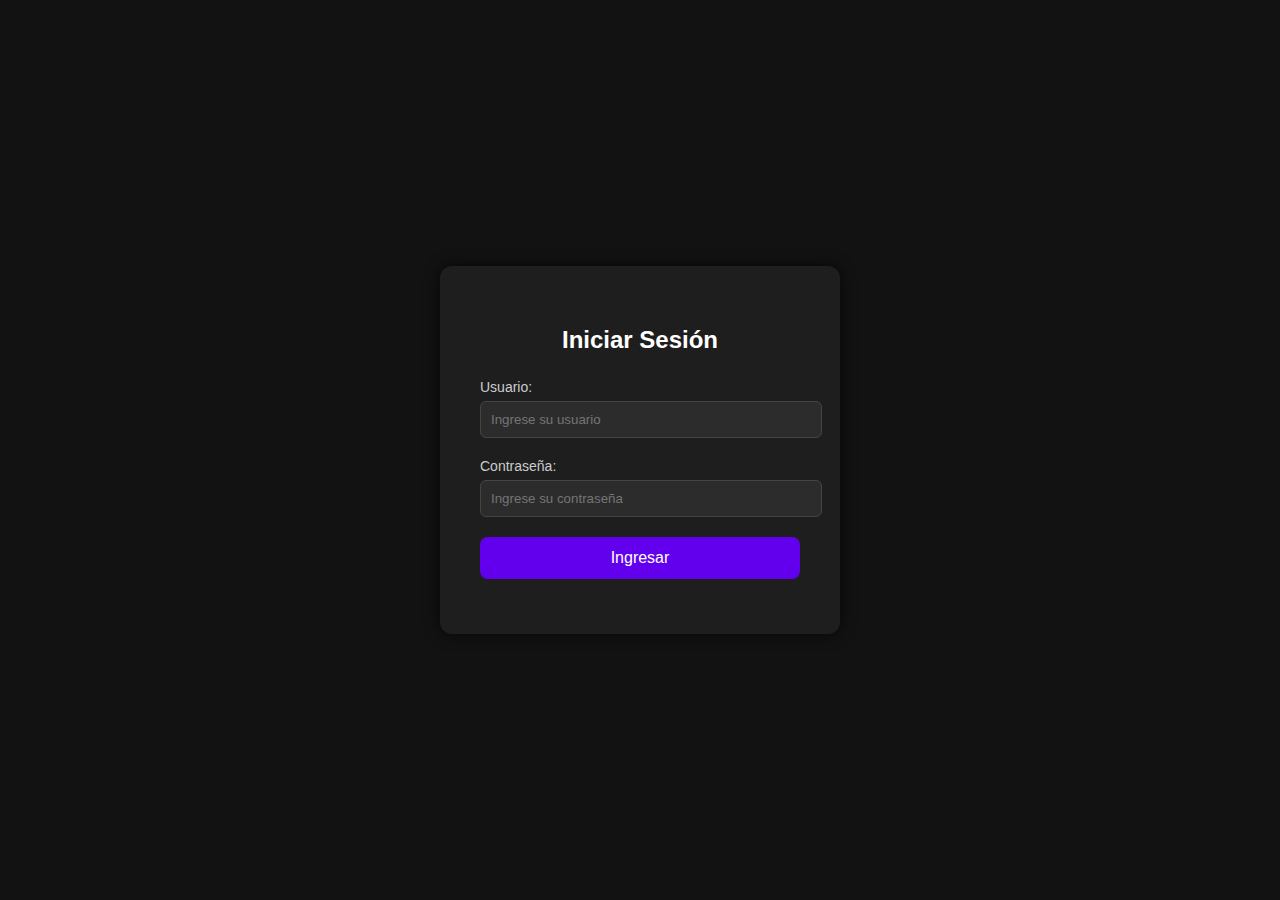
<file: index.html>
<!DOCTYPE html>
<html lang="es">
<head>
  <meta charset="UTF-8">
  <title>Página de Ingreso</title>
  <link rel="shortcut icon" type="image/x-icon" href="pregunta.ico"/>
  <link rel="stylesheet" type="text/css" href="estilopi.css">
  <script src="validaccion.js"></script>
</head>
<body>

  <div class="login-container">
    <h2>Iniciar Sesión</h2>
    <form id="loginForm">
      <div class="input-group">
        <label for="username">Usuario:</label>
        <input type="text" id="username" placeholder="Ingrese su usuario">
      </div>
      <div class="input-group">
        <label for="password">Contraseña:</label>
        <input type="password" id="password" placeholder="Ingrese su contraseña">
      </div>
      <button type="button" class="login-btn" onclick="validarIngreso()">Ingresar</button>
      <div class="message" id="mensaje"></div>
    </form>
  </div>

</body>
</html>
</file>
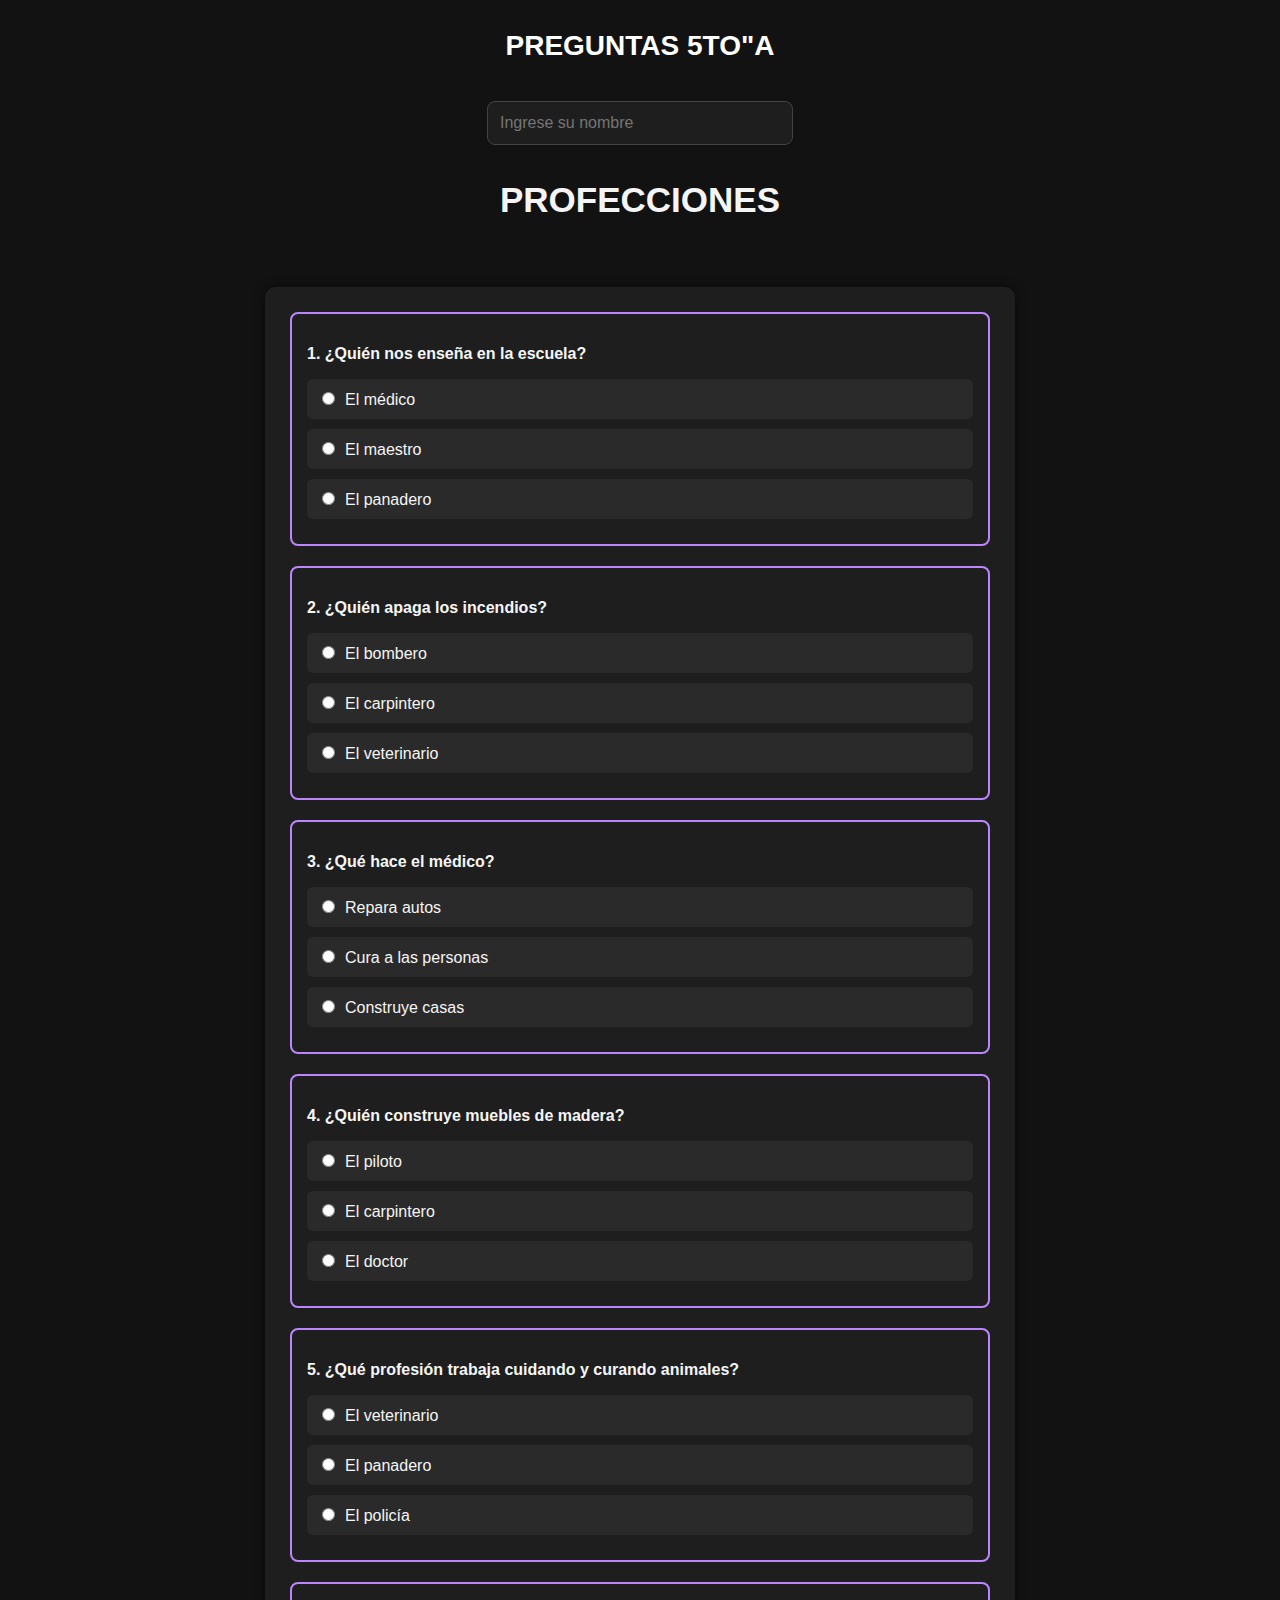
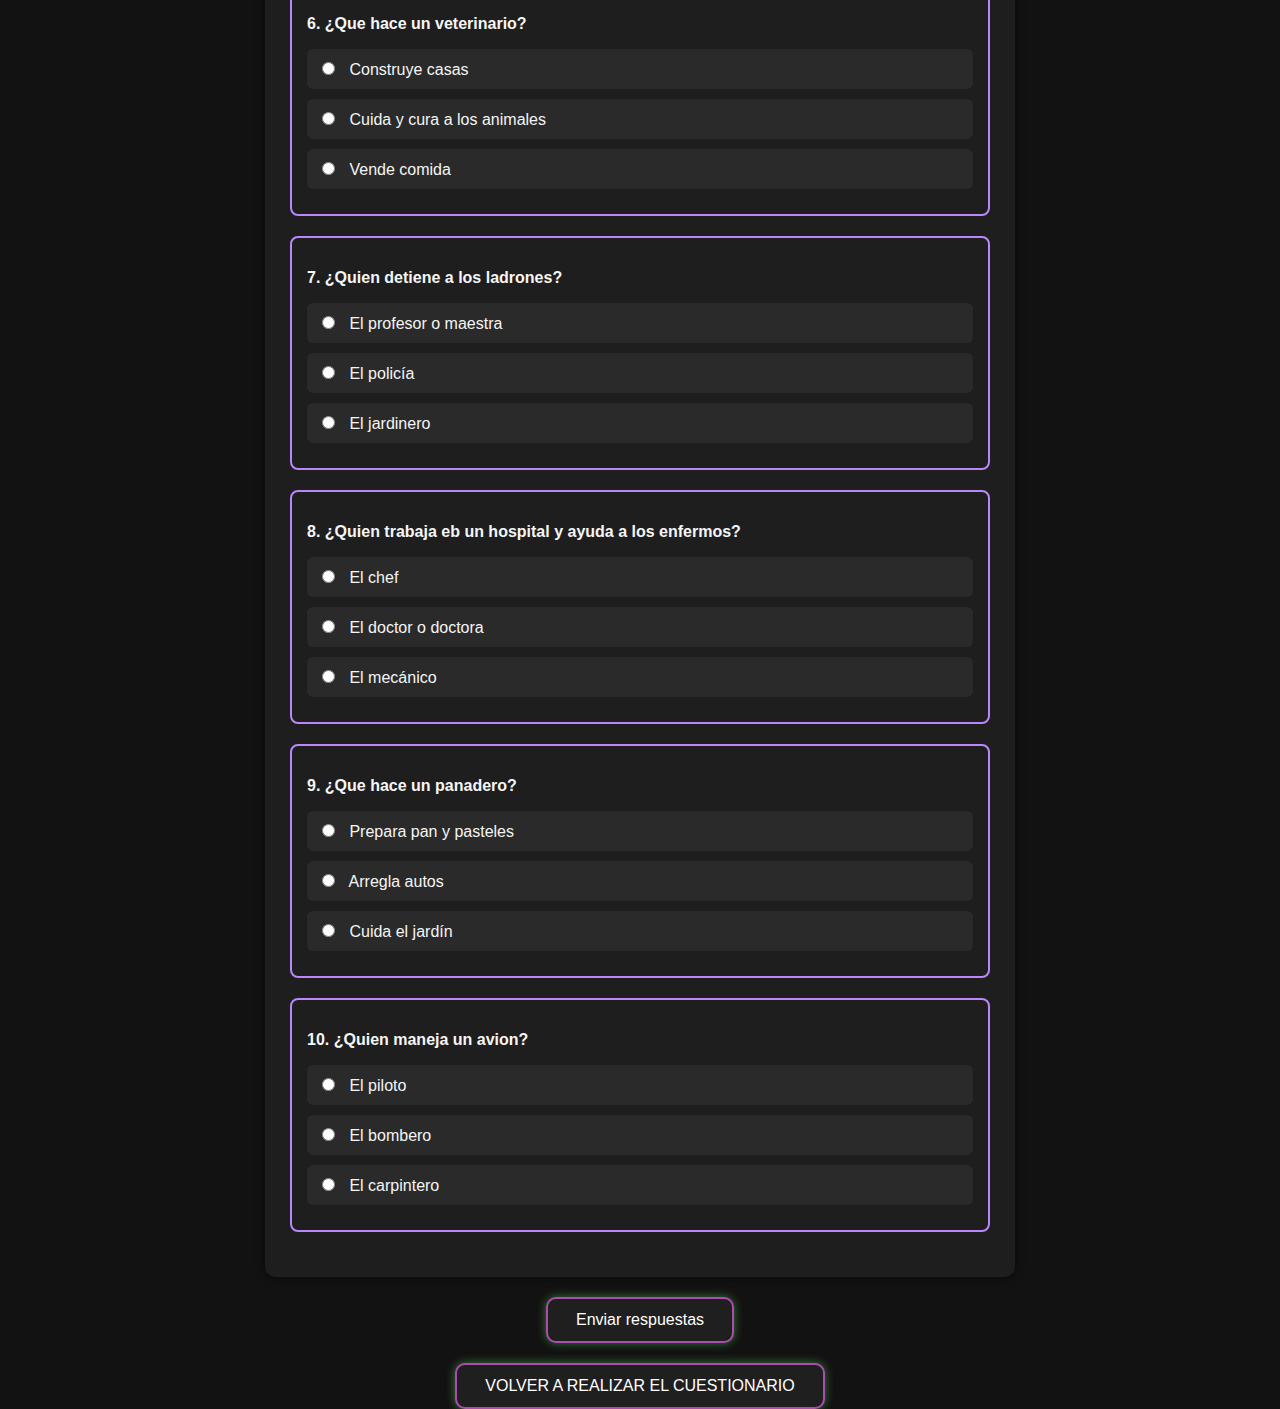
<file: preguntasquintodos.html>
<!DOCTYPE html>
<html lang="es">
<head>
  <meta charset="UTF-8">
  <title>Simulador de Preguntas 5to</title>
  <link rel="shortcut icon" type="image/x-icon" href="pregunta.ico"/>
  <link rel="stylesheet" type="text/css" href="estilaso.css">
  <script src="funciom.js"></script>
</head>
<body>

  <div class="pri">
    <h1>PREGUNTAS 5TO"A</h1>
  </div>
  <div class="login-container">
    <input type="text" id="nombre" placeholder="Ingrese su nombre" required>
  </div>
  <div class="tom">
    <p><strong>PROFECCIONES</strong></p>
  </div>

  <form id="quizForm">
    <div class="question-container">
        <p><strong>1. ¿Quién nos enseña en la escuela?</strong></p>
        <div class="options">
          <label><input type="radio" name="p1" value="a">El médico</label>
          <label><input type="radio" name="p1" value="b">El maestro</label>
          <label><input type="radio" name="p1" value="c">El panadero</label>
        </div>
      </div>
      
      <div class="question-container">
        <p><strong>2. ¿Quién apaga los incendios?</strong></p>
        <div class="options">
          <label><input type="radio" name="p2" value="a">El bombero</label>
          <label><input type="radio" name="p2" value="b">El carpintero</label>
          <label><input type="radio" name="p2" value="c">El veterinario</label>
        </div>
      </div>
      
      <div class="question-container">
        <p><strong>3. ¿Qué hace el médico?</strong></p>
        <div class="options">
          <label><input type="radio" name="p3" value="a">Repara autos</label>
          <label><input type="radio" name="p3" value="b">Cura a las personas</label>
          <label><input type="radio" name="p3" value="c">Construye casas</label>
        </div>
      </div>
      
      <div class="question-container">
        <p><strong>4. ¿Quién construye muebles de madera?</strong></p>
        <div class="options">
          <label><input type="radio" name="p4" value="a">El piloto</label>
          <label><input type="radio" name="p4" value="b">El carpintero</label>
          <label><input type="radio" name="p4" value="c">El doctor</label>
        </div>
      </div>
      
      <div class="question-container">
        <p><strong>5. ¿Qué profesión trabaja cuidando y curando animales?</strong></p>
        <div class="options">
          <label><input type="radio" name="p5" value="a">El veterinario</label>
          <label><input type="radio" name="p5" value="b">El panadero</label>
          <label><input type="radio" name="p5" value="c">El policía</label>
        </div>
      </div>
      <div class="question-container">
        <p><strong>6. ¿Que hace un veterinario?</strong></p>
        <div class="options">
            <label><input type="radio" name="p6" value="a"> Construye casas</label>  
            <label><input type="radio" name="p6" value="b"> Cuida y cura a los animales</label>  
            <label><input type="radio" name="p6" value="c"> Vende comida</label>  
        </div>
      </div>
      <div class="question-container">
        <p><strong>7. ¿Quien detiene a los ladrones?</strong></p>
        <div class="options">
            <label><input type="radio" name="p7" value="a"> El profesor o maestra</label>  
            <label><input type="radio" name="p7" value="b"> El policía</label>  
            <label><input type="radio" name="p7" value="c"> El jardinero</label>  
        </div>
      </div>
      <div class="question-container">
        <p><strong>8. ¿Quien trabaja eb un hospital y ayuda a los enfermos?</strong></p>
        <div class="options">
            <label><input type="radio" name="p8" value="a"> El chef</label>  
            <label><input type="radio" name="p8" value="b"> El doctor o doctora</label>  
            <label><input type="radio" name="p8" value="c"> El mecánico</label>              
        </div>
      </div>
      <div class="question-container">
        <p><strong>9. ¿Que hace un panadero?</strong></p>
        <div class="options">
            <label><input type="radio" name="p9" value="a"> Prepara pan y pasteles</label>  
            <label><input type="radio" name="p9" value="b"> Arregla autos</label>  
            <label><input type="radio" name="p9" value="c"> Cuida el jardín</label>  
        </div>
      </div>
      <div class="question-container">
        <p><strong>10. ¿Quien maneja un avion?</strong></p>
        <div class="options">
            <label><input type="radio" name="p10" value="a"> El piloto</label>  
            <label><input type="radio" name="p10" value="b"> El bombero</label>  
            <label><input type="radio" name="p10" value="c"> El carpintero</label>  
            
        </div>
      </div>
  </form>
  <div class="contenedor">
    <button type="button" onclick="calcularResultado()">Enviar respuestas</button>
    </div>
    
  <div class="contenedor">
    <button type="button" onclick="window.location.href='index.html'">VOLVER A REALIZAR EL CUESTIONARIO</button>
  </div>
  
  
</body>
</html>
</file>
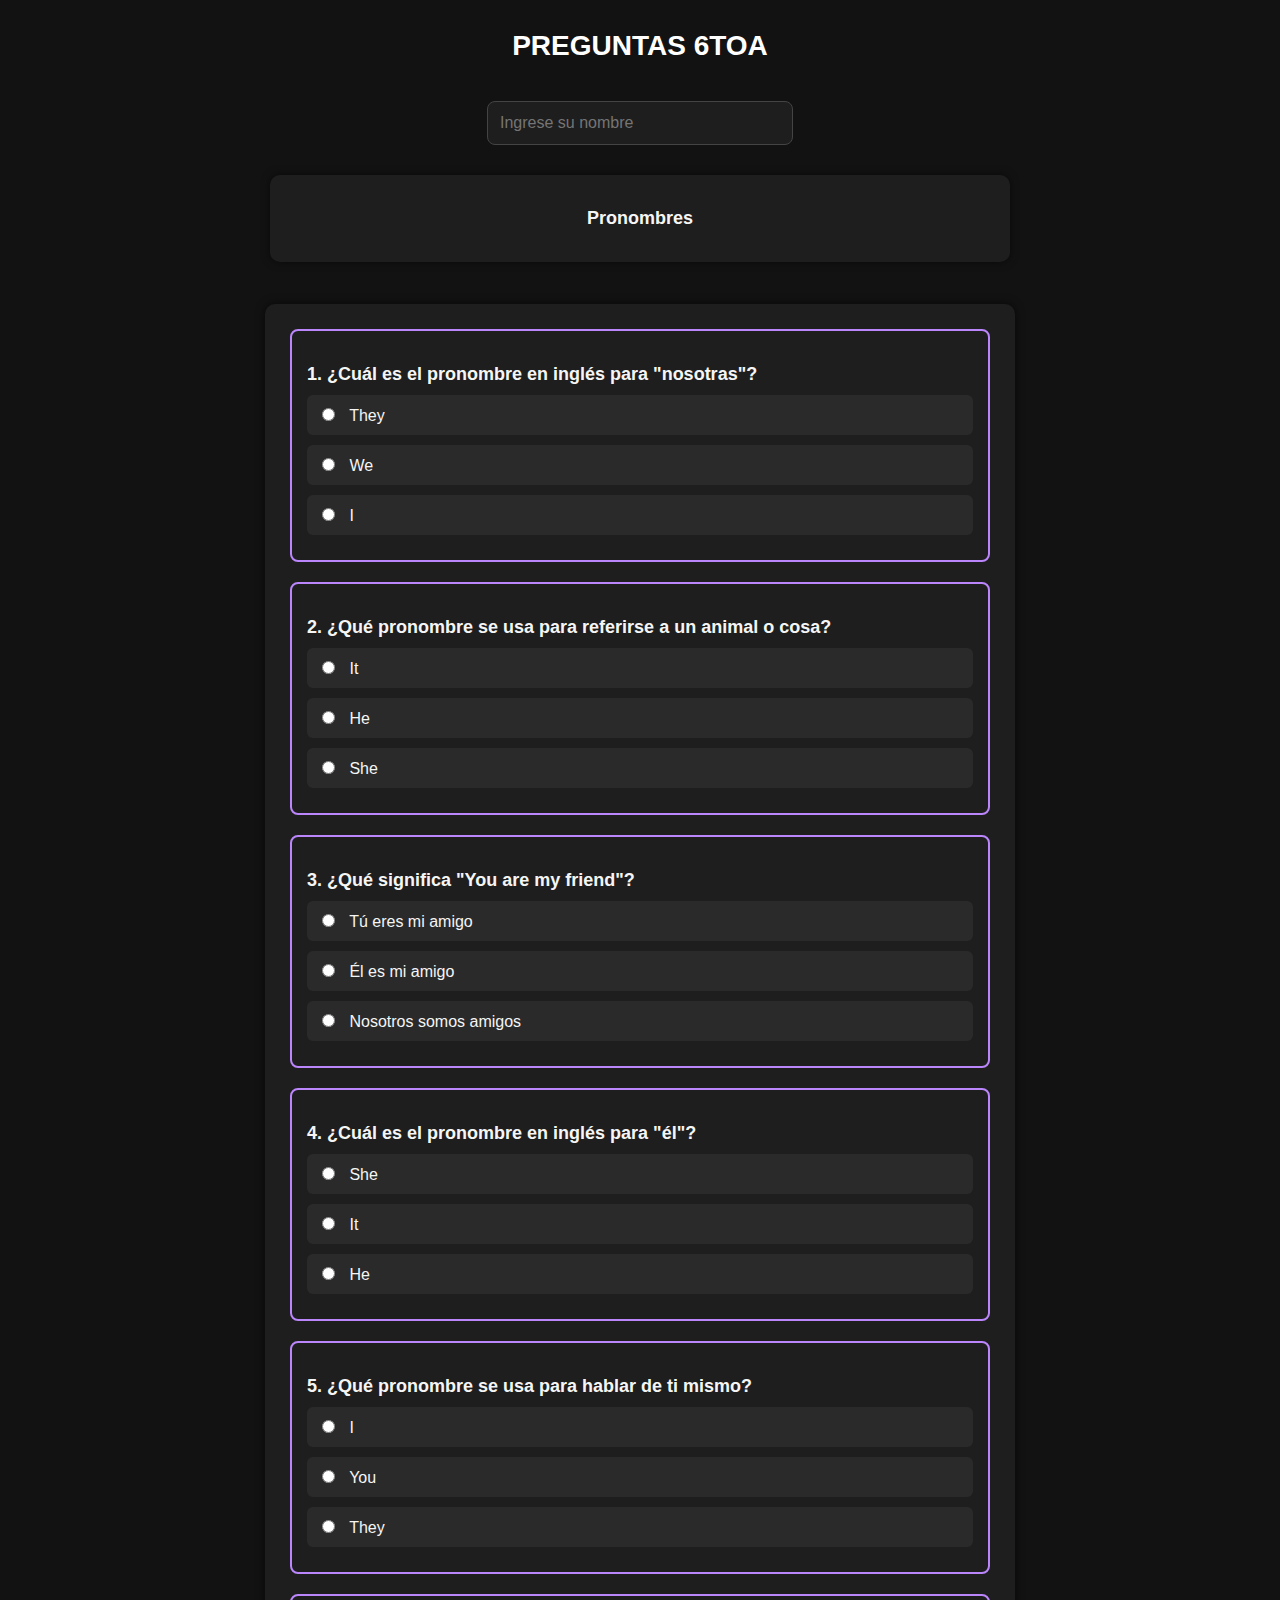
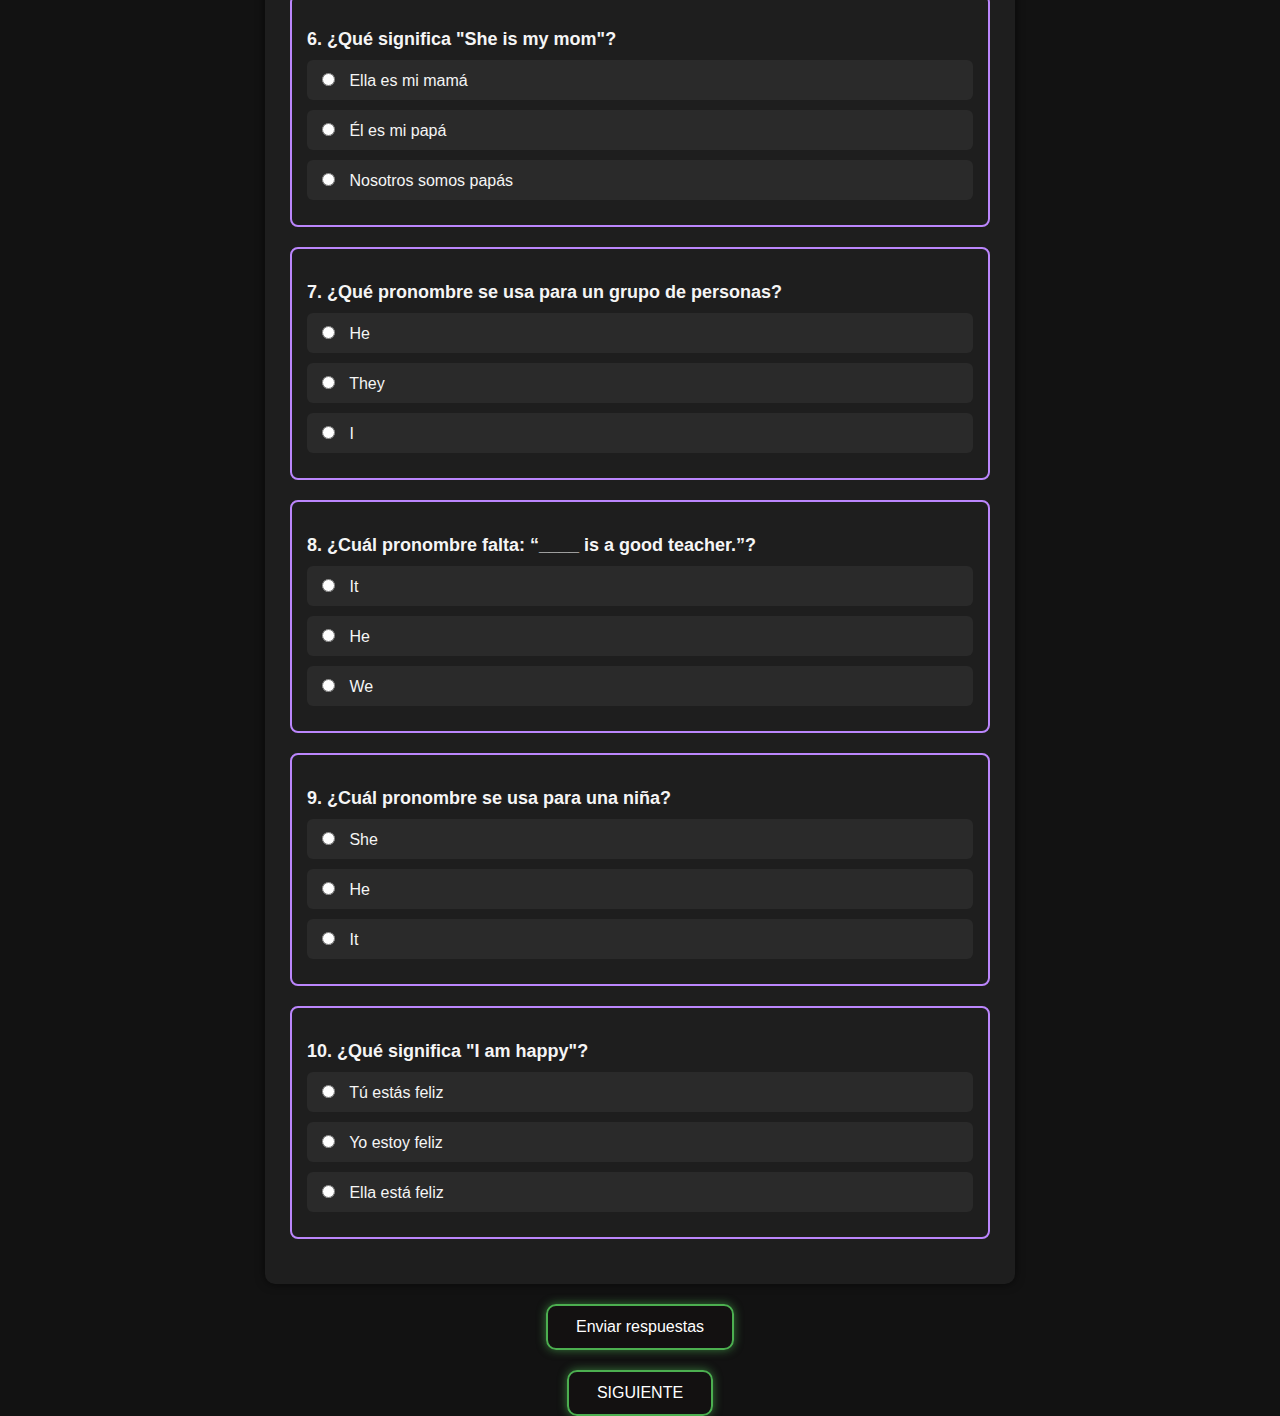
<file: preguntassexto.html>
<!DOCTYPE html>
<html lang="es">
<head>
  <meta charset="UTF-8">
  <title>Simulador de Preguntas 4to</title>
  <link rel="shortcut icon" type="image/x-icon" href="pregunta.ico"/>
  <link rel="stylesheet" type="text/css" href="estilosdos.css">
  <script src="sexto.js"></script>
</head>
<body>

  <div class="pri">
    <h1>PREGUNTAS 6TOA</h1>
  </div>

  <div class="login-container">
    <input type="text" id="nombre" placeholder="Ingrese su nombre" required>
  </div>

  <div class="tom">
    <p><strong>Pronombres</strong></p>
  </div>

  <form id="quizForm">
    <div class="question-container">
      <p><strong>1. ¿Cuál es el pronombre en inglés para "nosotras"?</strong></p>
      <div class="options">
        <label><input type="radio" name="p1" value="a"> They</label>
        <label><input type="radio" name="p1" value="b"> We</label>
        <label><input type="radio" name="p1" value="c"> I</label>
      </div>
    </div>
    
    <div class="question-container">
      <p><strong>2. ¿Qué pronombre se usa para referirse a un animal o cosa?</strong></p>
      <div class="options">
        <label><input type="radio" name="p2" value="a"> It</label>
        <label><input type="radio" name="p2" value="b"> He</label>
        <label><input type="radio" name="p2" value="c"> She</label>
      </div>
    </div>
    
    <div class="question-container">
      <p><strong>3. ¿Qué significa "You are my friend"?</strong></p>
      <div class="options">
        <label><input type="radio" name="p3" value="a"> Tú eres mi amigo</label>
        <label><input type="radio" name="p3" value="b"> Él es mi amigo</label>
        <label><input type="radio" name="p3" value="c"> Nosotros somos amigos</label>
      </div>
    </div>
    
    <div class="question-container">
      <p><strong>4. ¿Cuál es el pronombre en inglés para "él"?</strong></p>
      <div class="options">
        <label><input type="radio" name="p4" value="a"> She</label>
        <label><input type="radio" name="p4" value="b"> It</label>
        <label><input type="radio" name="p4" value="c"> He</label>
      </div>
    </div>
    
    <div class="question-container">
      <p><strong>5. ¿Qué pronombre se usa para hablar de ti mismo?</strong></p>
      <div class="options">
        <label><input type="radio" name="p5" value="a"> I</label>
        <label><input type="radio" name="p5" value="b"> You</label>
        <label><input type="radio" name="p5" value="c"> They</label>
      </div>
    </div>
    
    <div class="question-container">
      <p><strong>6. ¿Qué significa "She is my mom"?</strong></p>
      <div class="options">
        <label><input type="radio" name="p6" value="a"> Ella es mi mamá</label>
        <label><input type="radio" name="p6" value="b"> Él es mi papá</label>
        <label><input type="radio" name="p6" value="c"> Nosotros somos papás</label>
      </div>
    </div>
    
    <div class="question-container">
      <p><strong>7. ¿Qué pronombre se usa para un grupo de personas?</strong></p>
      <div class="options">
        <label><input type="radio" name="p7" value="a"> He</label>
        <label><input type="radio" name="p7" value="b"> They</label>
        <label><input type="radio" name="p7" value="c"> I</label>
      </div>
    </div>
    
    <div class="question-container">
      <p><strong>8. ¿Cuál pronombre falta: “____ is a good teacher.”?</strong></p>
      <div class="options">
        <label><input type="radio" name="p8" value="a"> It</label>
        <label><input type="radio" name="p8" value="b"> He</label>
        <label><input type="radio" name="p8" value="c"> We</label>
      </div>
    </div>
    
    <div class="question-container">
      <p><strong>9. ¿Cuál pronombre se usa para una niña?</strong></p>
      <div class="options">
        <label><input type="radio" name="p9" value="a"> She</label>
        <label><input type="radio" name="p9" value="b"> He</label>
        <label><input type="radio" name="p9" value="c"> It</label>
      </div>
    </div>
    
    <div class="question-container">
      <p><strong>10. ¿Qué significa "I am happy"?</strong></p>
      <div class="options">
        <label><input type="radio" name="p10" value="a"> Tú estás feliz</label>
        <label><input type="radio" name="p10" value="b"> Yo estoy feliz</label>
        <label><input type="radio" name="p10" value="c"> Ella está feliz</label>
      </div>
    </div>
    
  </form>
  <div class="contenedor">
    <button type="button" onclick="calcularResultado()">Enviar respuestas</button>
    </div>
    
  <div class="contenedor">
    <button type="button" onclick="window.location.href='toby.html'">SIGUIENTE</button>
  </div>
</body>
</html>
</file>
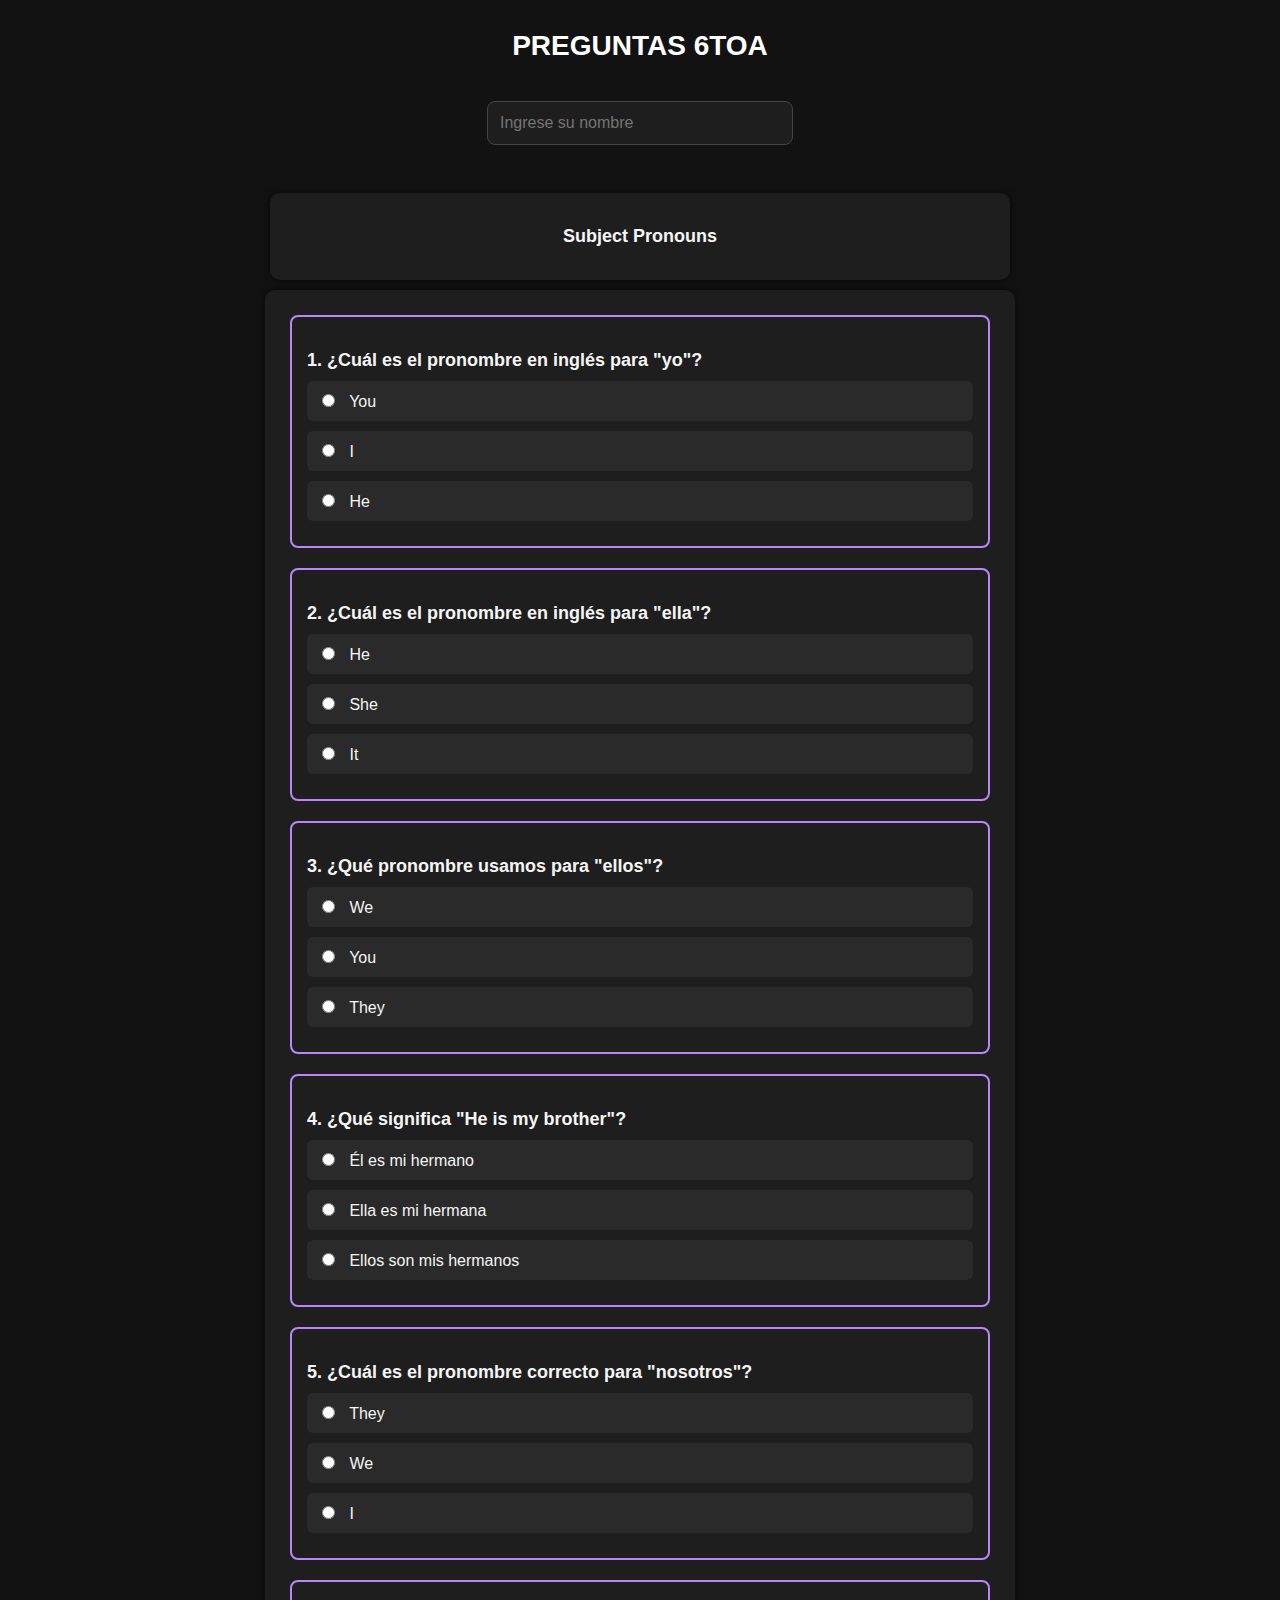
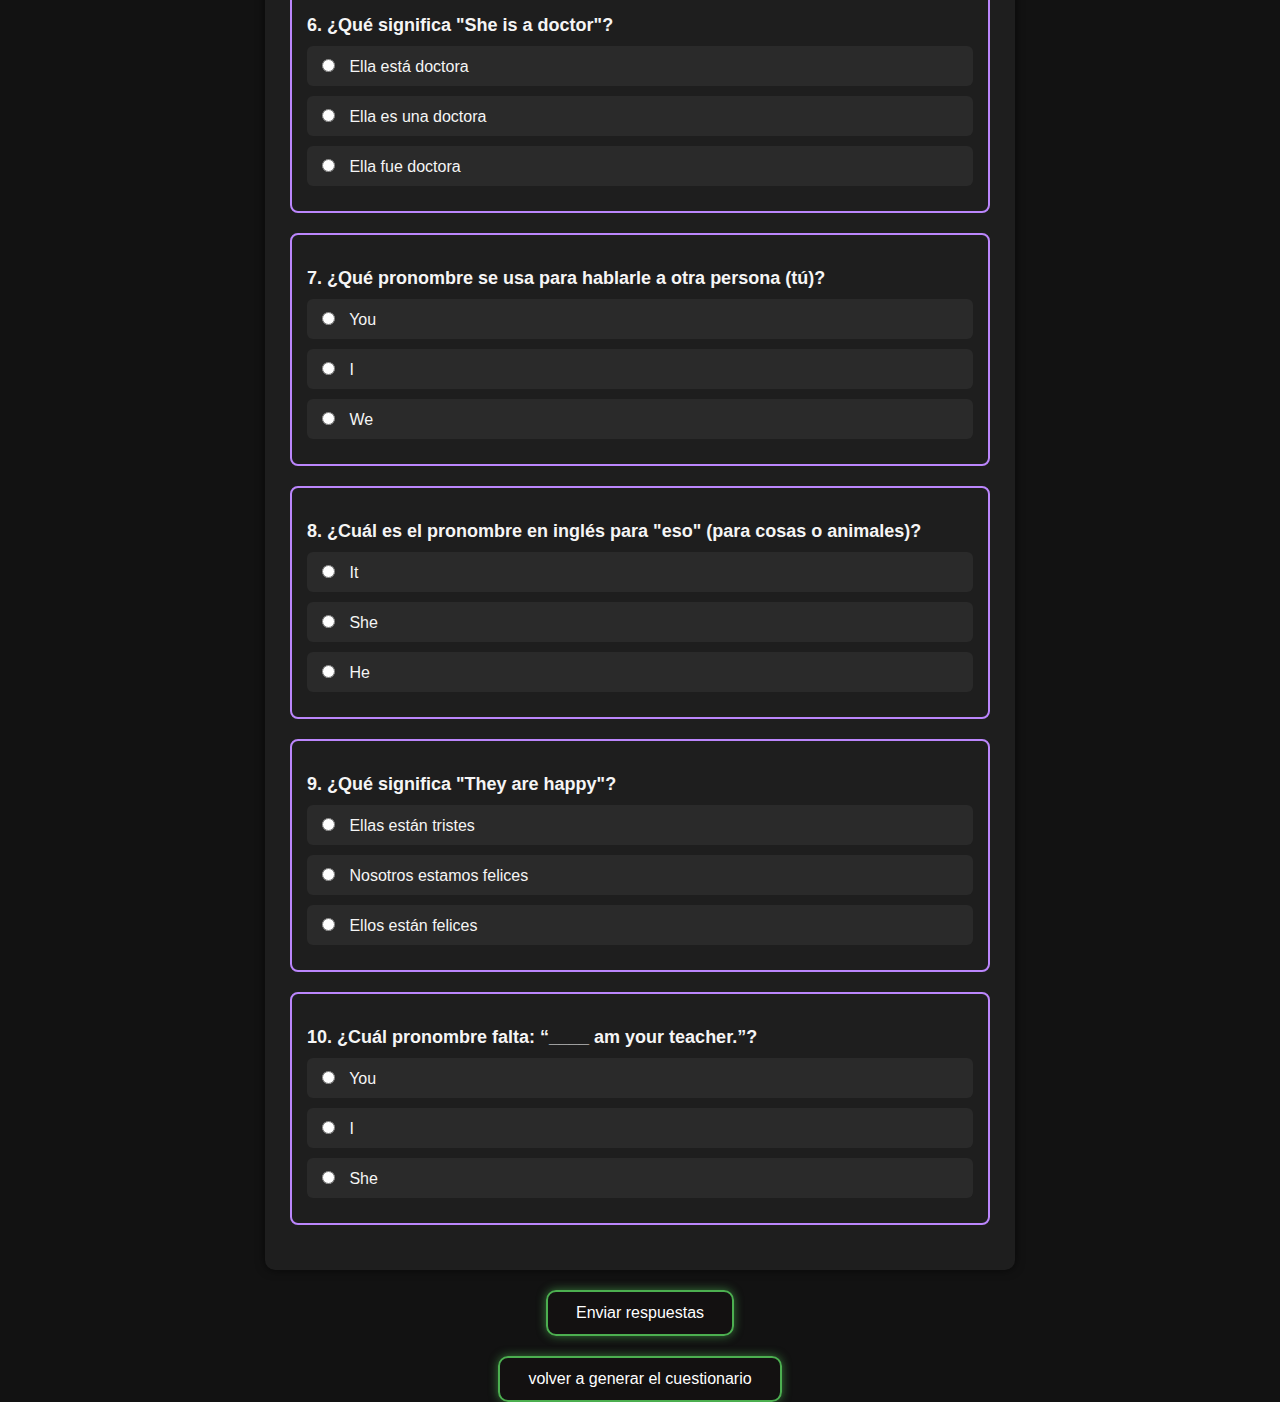
<file: pronombres.html>
<!DOCTYPE html>
<html lang="es">
<head>
  <meta charset="UTF-8">
  <title>Simulador de Preguntas 6to</title>
  <link rel="shortcut icon" type="image/x-icon" href="pregunta.ico"/>
  <link rel="stylesheet" type="text/css" href="estilosdos.css">
  <script defer src="pro.js"></script>
</head>
<body>

  <div class="pri">
    <h1>PREGUNTAS 6TOA</h1>
  </div>
  <div class="login-container">
    <input type="text" id="nombre" placeholder="Ingrese su nombre" required>
    <br><br>
  </div>
  
  <div class="tom">
    <p><strong>Subject Pronouns</strong></p>
  </div>

  <form id="quizForm">
    <div class="question-container">
      <p><strong>1. ¿Cuál es el pronombre en inglés para "yo"?</strong></p>
      <div class="options">
        <label><input type="radio" name="p1" value="a"> You</label>
        <label><input type="radio" name="p1" value="b"> I</label>
        <label><input type="radio" name="p1" value="c"> He</label>
      </div>
    </div>

    <div class="question-container">
      <p><strong>2. ¿Cuál es el pronombre en inglés para "ella"?</strong></p>
      <div class="options">
        <label><input type="radio" name="p2" value="a"> He</label>
        <label><input type="radio" name="p2" value="b"> She</label>
        <label><input type="radio" name="p2" value="c"> It</label>
      </div>
    </div>

    <div class="question-container">
      <p><strong>3. ¿Qué pronombre usamos para "ellos"?</strong></p>
      <div class="options">
        <label><input type="radio" name="p3" value="a"> We</label>
        <label><input type="radio" name="p3" value="b"> You</label>
        <label><input type="radio" name="p3" value="c"> They</label>
      </div>
    </div>

    <div class="question-container">
      <p><strong>4. ¿Qué significa "He is my brother"?</strong></p>
      <div class="options">
        <label><input type="radio" name="p4" value="a"> Él es mi hermano</label>
        <label><input type="radio" name="p4" value="b"> Ella es mi hermana</label>
        <label><input type="radio" name="p4" value="c"> Ellos son mis hermanos</label>
      </div>
    </div>

    <div class="question-container">
      <p><strong>5. ¿Cuál es el pronombre correcto para "nosotros"?</strong></p>
      <div class="options">
        <label><input type="radio" name="p5" value="a"> They</label>
        <label><input type="radio" name="p5" value="b"> We</label>
        <label><input type="radio" name="p5" value="c"> I</label>
      </div>
    </div>

    <div class="question-container">
      <p><strong>6. ¿Qué significa "She is a doctor"?</strong></p>
      <div class="options">
        <label><input type="radio" name="p6" value="a"> Ella está doctora</label>
        <label><input type="radio" name="p6" value="b"> Ella es una doctora</label>
        <label><input type="radio" name="p6" value="c"> Ella fue doctora</label>
      </div>
    </div>

    <div class="question-container">
      <p><strong>7. ¿Qué pronombre se usa para hablarle a otra persona (tú)?</strong></p>
      <div class="options">
        <label><input type="radio" name="p7" value="a"> You</label>
        <label><input type="radio" name="p7" value="b"> I</label>
        <label><input type="radio" name="p7" value="c"> We</label>
      </div>
    </div>

    <div class="question-container">
      <p><strong>8. ¿Cuál es el pronombre en inglés para "eso" (para cosas o animales)?</strong></p>
      <div class="options">
        <label><input type="radio" name="p8" value="a"> It</label>
        <label><input type="radio" name="p8" value="b"> She</label>
        <label><input type="radio" name="p8" value="c"> He</label>
      </div>
    </div>

    <div class="question-container">
      <p><strong>9. ¿Qué significa "They are happy"?</strong></p>
      <div class="options">
        <label><input type="radio" name="p9" value="a"> Ellas están tristes</label>
        <label><input type="radio" name="p9" value="b"> Nosotros estamos felices</label>
        <label><input type="radio" name="p9" value="c"> Ellos están felices</label>
      </div>
    </div>

    <div class="question-container">
      <p><strong>10. ¿Cuál pronombre falta: “____ am your teacher.”?</strong></p>
      <div class="options">
        <label><input type="radio" name="p10" value="a"> You</label>
        <label><input type="radio" name="p10" value="b"> I</label>
        <label><input type="radio" name="p10" value="c"> She</label>
      </div>
    </div>
  </form>

  <div class="contenedor">
    <button type="button" onclick="calcularResultado()">Enviar respuestas</button>
  </div>

  <div class="contenedor">
    <button type="button" onclick="window.location.href='index.html'">volver a generar el cuestionario</button>
  </div>

</body>
</html>
</file>
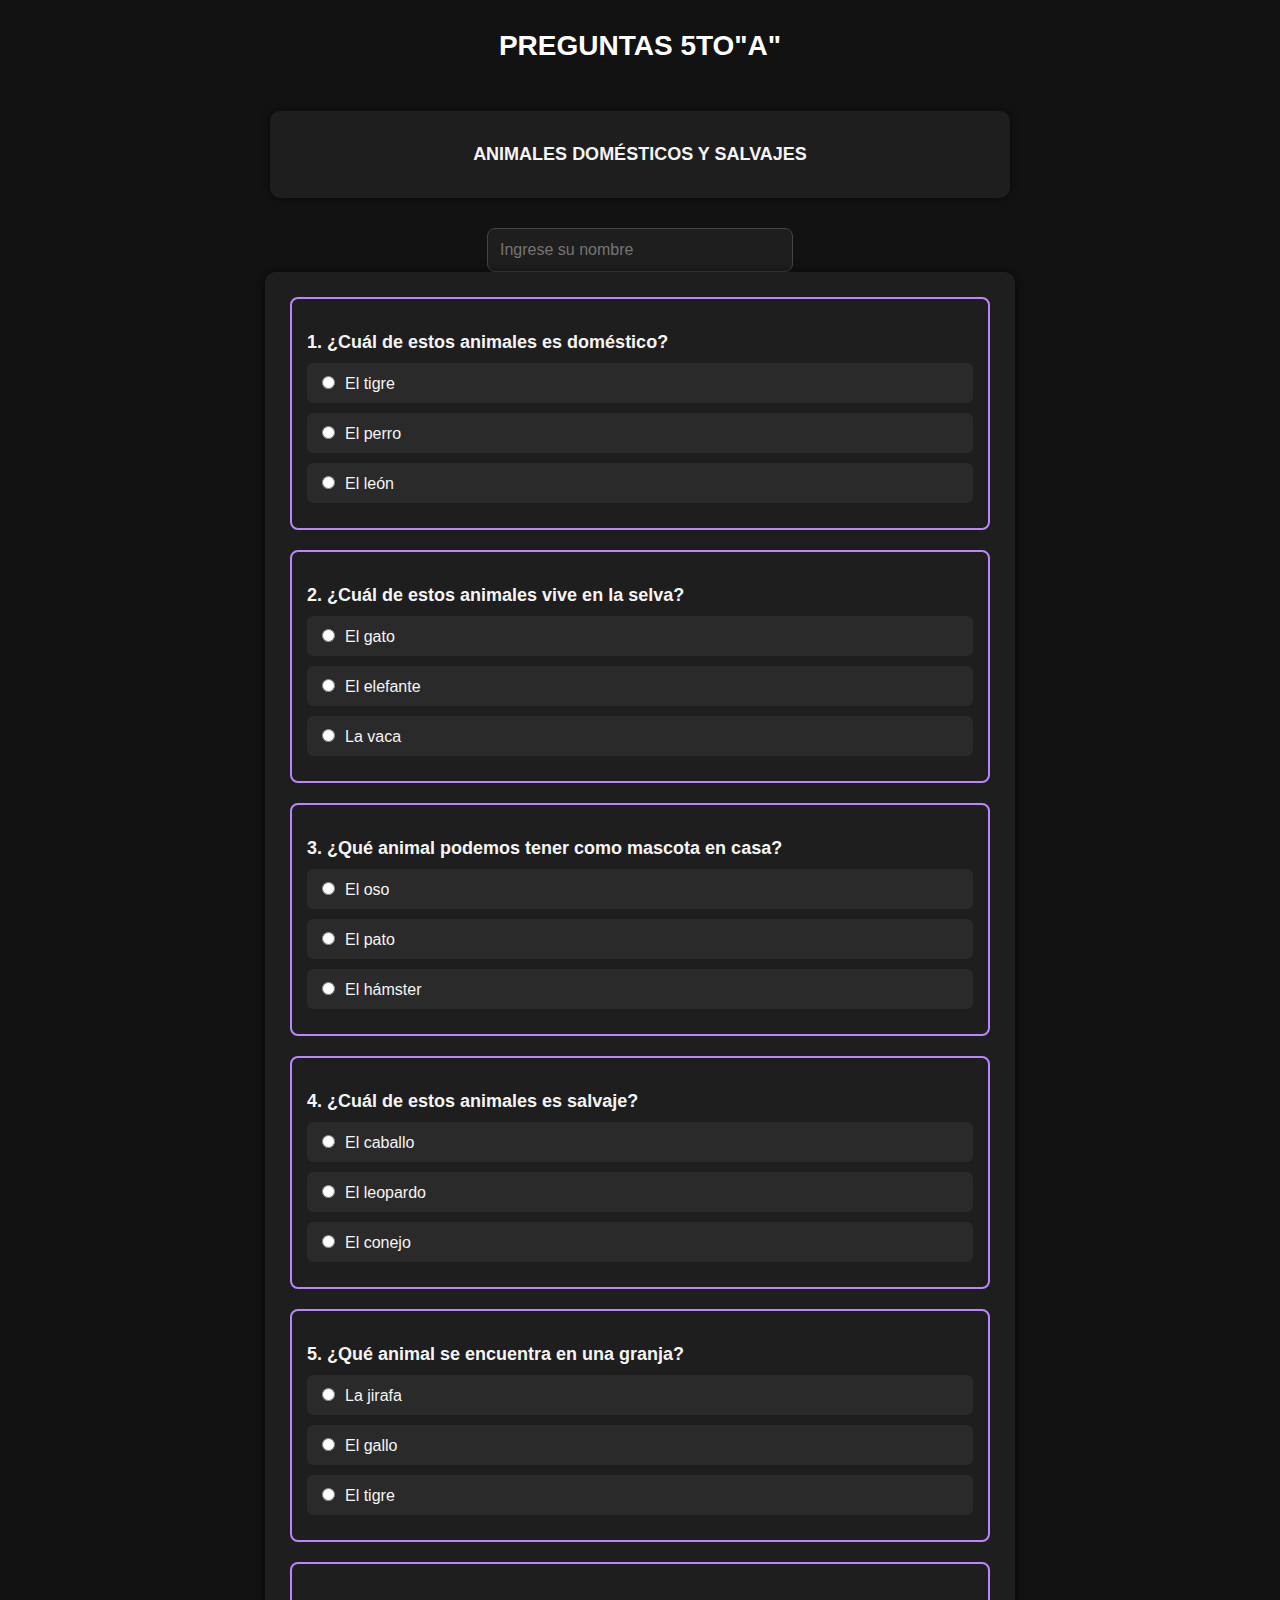
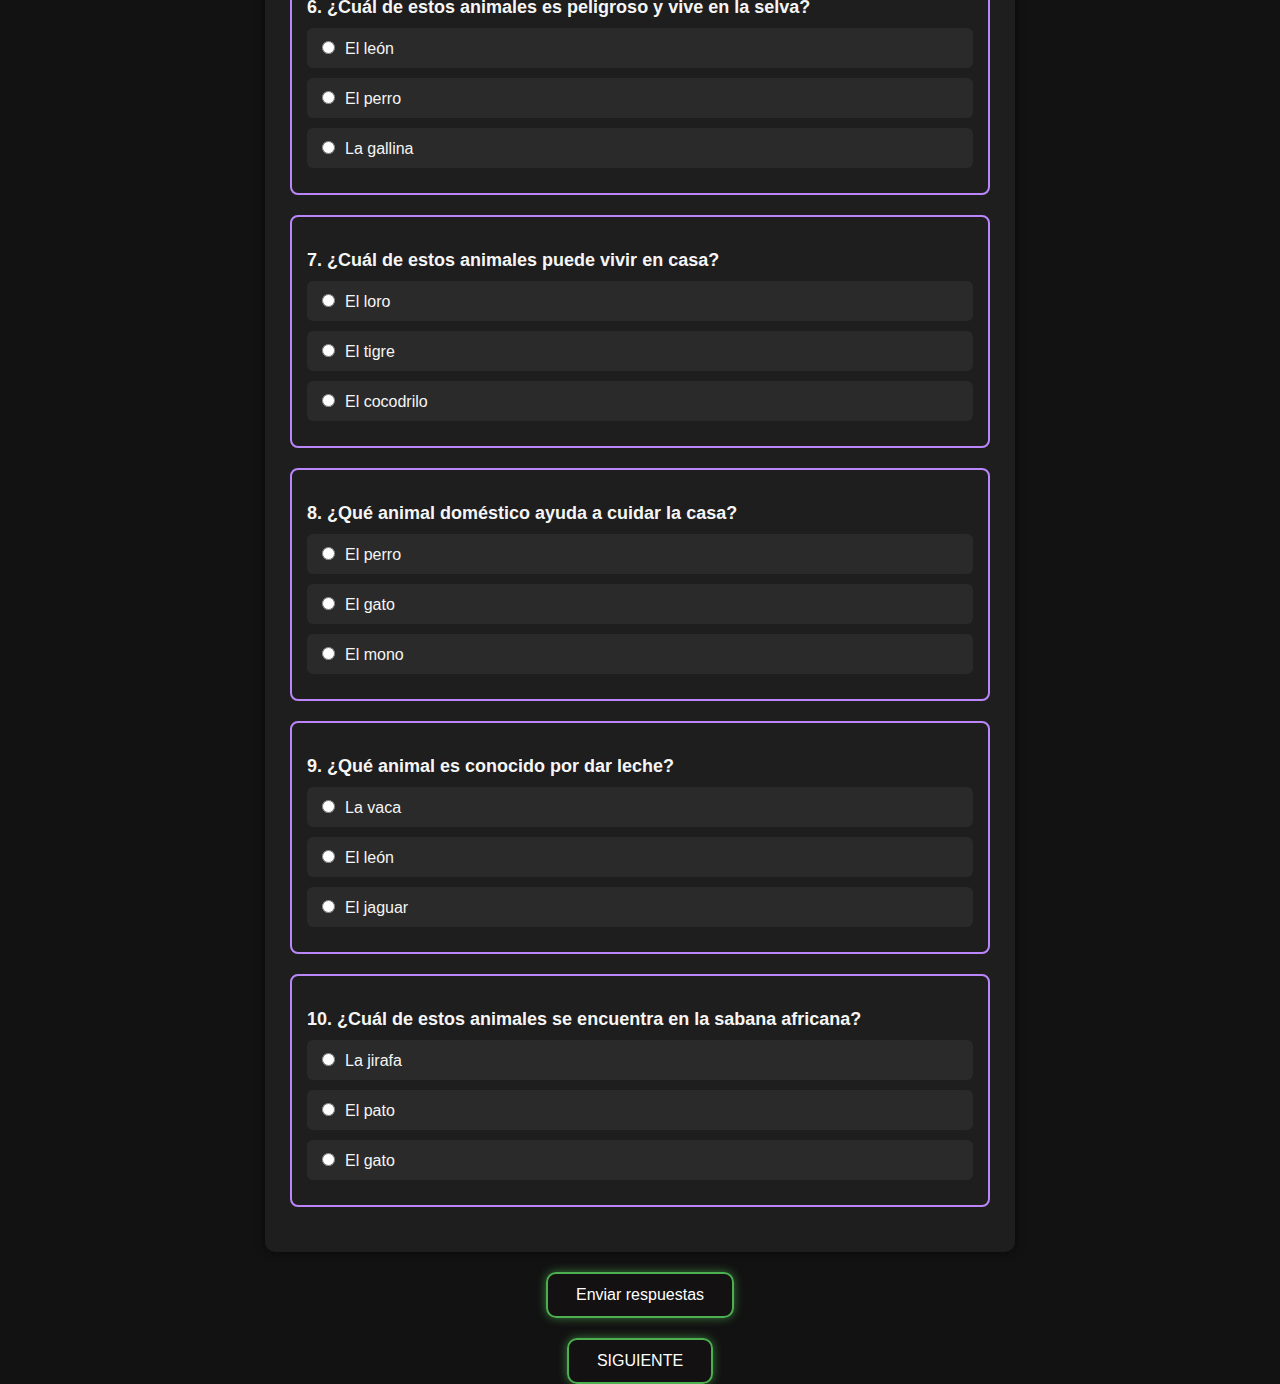
<file: simuladorquinto.html>
<!DOCTYPE html>
<html lang="es">
<head>
  <meta charset="UTF-8">
  <title>Simulador de Preguntas 5to</title>
  <link rel="shortcut icon" type="image/x-icon" href="pregunta.ico"/>
  <link rel="stylesheet" type="text/css" href="estilosdos.css">
  <script defer src="nombre.js"></script>
</head>
<body>

  <div class="pri">
    <h1>PREGUNTAS 5TO"A"</h1>
  </div>

  <div class="tom">
    <p><strong>ANIMALES DOMÉSTICOS Y SALVAJES</strong></p>
  </div>
  <div class="login-container">
    <input type="text" id="nombre" placeholder="Ingrese su nombre" required>
  </div>

  <form id="quizForm">
    <div class="question-container">
        <p><strong>1. ¿Cuál de estos animales es doméstico?</strong></p>
        <div class="options">
          <label><input type="radio" name="p1" value="a">El tigre</label>
          <label><input type="radio" name="p1" value="b">El perro</label>
          <label><input type="radio" name="p1" value="c">El león</label>
        </div>
      </div>
      
      <div class="question-container">
        <p><strong>2. ¿Cuál de estos animales vive en la selva?</strong></p>
        <div class="options">
          <label><input type="radio" name="p2" value="a">El gato</label>
          <label><input type="radio" name="p2" value="b">El elefante</label>
          <label><input type="radio" name="p2" value="c">La vaca</label>
        </div>
      </div>
      
      <div class="question-container">
        <p><strong>3. ¿Qué animal podemos tener como mascota en casa?</strong></p>
        <div class="options">
          <label><input type="radio" name="p3" value="a">El oso</label>
          <label><input type="radio" name="p3" value="b">El pato</label>
          <label><input type="radio" name="p3" value="c">El hámster</label>
        </div>
      </div>
      
      <div class="question-container">
        <p><strong>4. ¿Cuál de estos animales es salvaje?</strong></p>
        <div class="options">
          <label><input type="radio" name="p4" value="a">El caballo</label>
          <label><input type="radio" name="p4" value="b">El leopardo</label>
          <label><input type="radio" name="p4" value="c">El conejo</label>
        </div>
      </div>
      
      <div class="question-container">
        <p><strong>5. ¿Qué animal se encuentra en una granja?</strong></p>
        <div class="options">
          <label><input type="radio" name="p5" value="a">La jirafa</label>
          <label><input type="radio" name="p5" value="b">El gallo</label>
          <label><input type="radio" name="p5" value="c">El tigre</label>
        </div>
      </div>
      <div class="question-container">
        <p><strong>6. ¿Cuál de estos animales es peligroso y vive en la selva?</strong></p>
        <div class="options">
          <label><input type="radio" name="p6" value="a">El león</label>
          <label><input type="radio" name="p6" value="b">El perro</label>
          <label><input type="radio" name="p6" value="c">La gallina</label>
        </div>
      </div>
      
      <div class="question-container">
        <p><strong>7. ¿Cuál de estos animales puede vivir en casa?</strong></p>
        <div class="options">
          <label><input type="radio" name="p7" value="a">El loro</label>
          <label><input type="radio" name="p7" value="b">El tigre</label>
          <label><input type="radio" name="p7" value="c">El cocodrilo</label>
        </div>
      </div>
      
      <div class="question-container">
        <p><strong>8. ¿Qué animal doméstico ayuda a cuidar la casa?</strong></p>
        <div class="options">
          <label><input type="radio" name="p8" value="a">El perro</label>
          <label><input type="radio" name="p8" value="b">El gato</label>
          <label><input type="radio" name="p8" value="c">El mono</label>
        </div>
      </div>
      
      <div class="question-container">
        <p><strong>9. ¿Qué animal es conocido por dar leche?</strong></p>
        <div class="options">
          <label><input type="radio" name="p9" value="a">La vaca</label>
          <label><input type="radio" name="p9" value="b">El león</label>
          <label><input type="radio" name="p9" value="c">El jaguar</label>
        </div>
      </div>
      
      <div class="question-container">
        <p><strong>10. ¿Cuál de estos animales se encuentra en la sabana africana?</strong></p>
        <div class="options">
          <label><input type="radio" name="p10" value="a">La jirafa</label>
          <label><input type="radio" name="p10" value="b">El pato</label>
          <label><input type="radio" name="p10" value="c">El gato</label>
        </div>
      </div>
  </form>
 

  <div class="contenedor">
    <button type="button" onclick="calcularResultado()">Enviar respuestas</button>
  </div>

  <div class="contenedor">
    <button type="button" onclick="window.location.href='preguntasquintodos.html'">SIGUIENTE</button>
  </div>
  
  



</body>
</html>
</file>
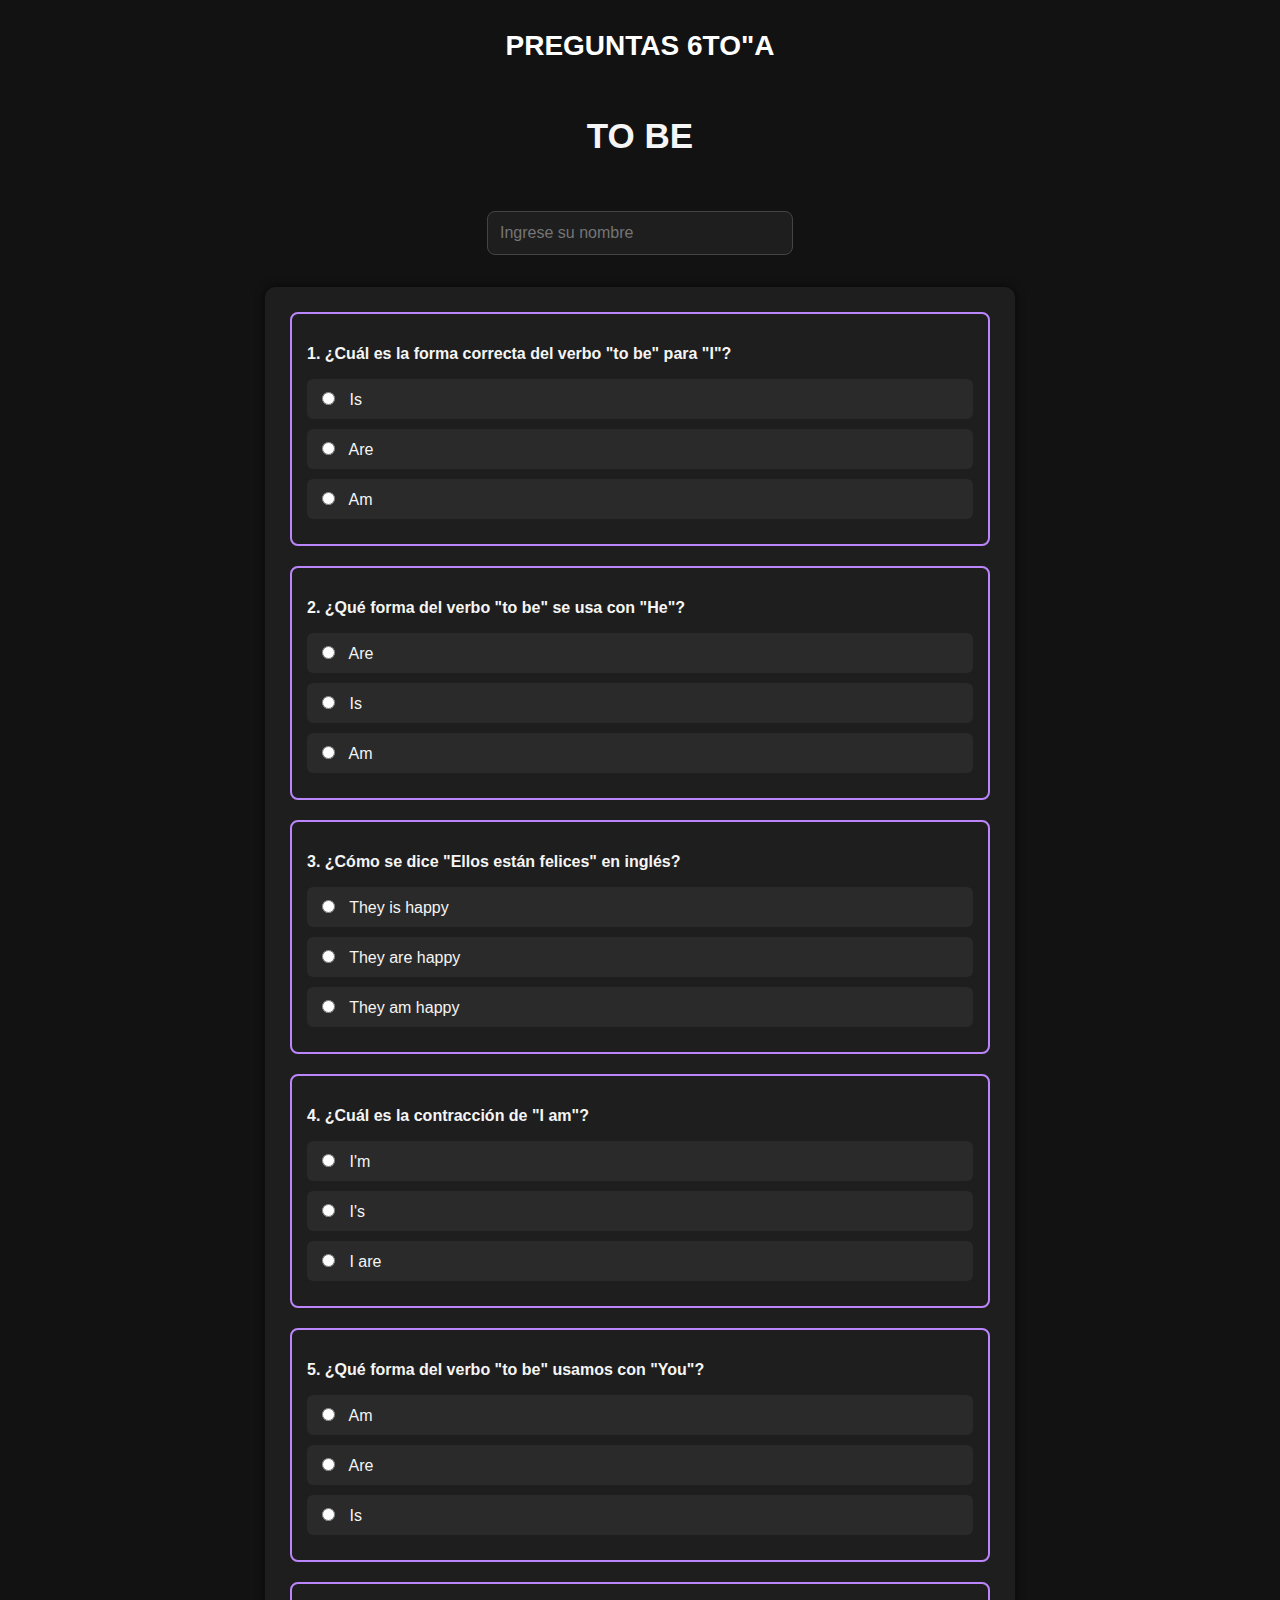
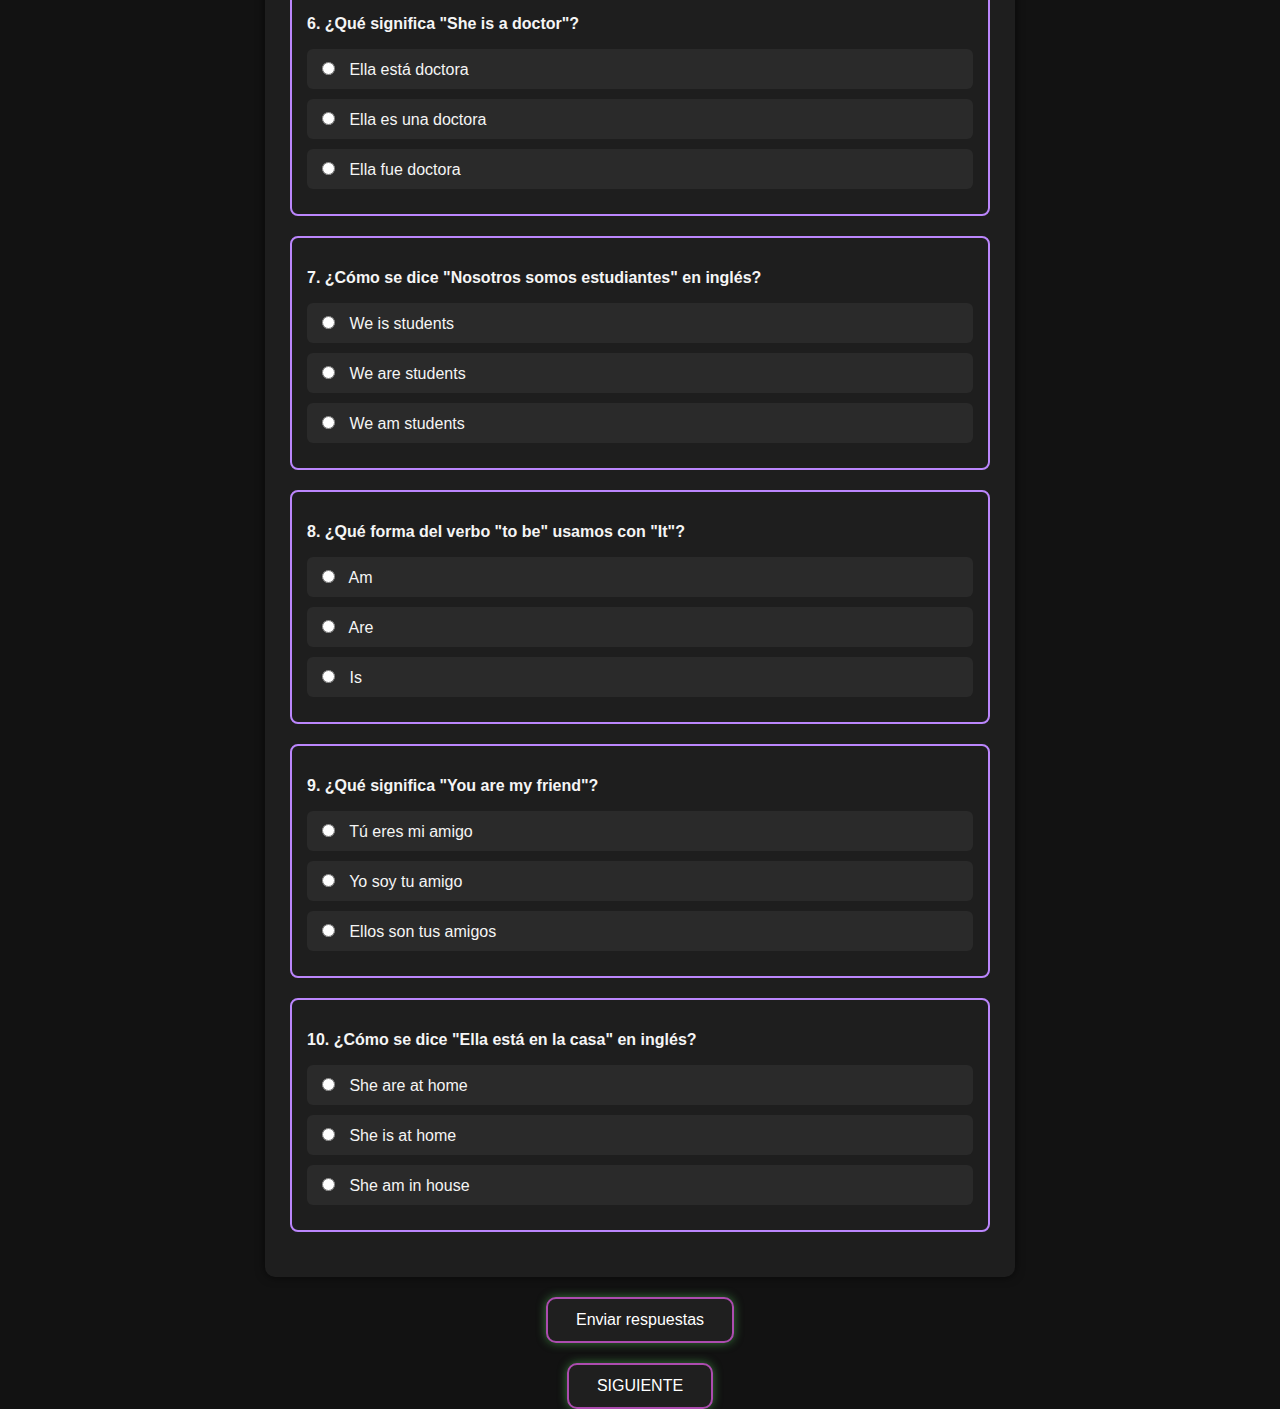
<file: toby.html>
<!DOCTYPE html>
<html lang="es">
<head>
  <meta charset="UTF-8">
  <title>Simulador de Preguntas 5to</title>
  <link rel="shortcut icon" type="image/x-icon" href="pregunta.ico"/>
  <link rel="stylesheet" type="text/css" href="estilaso.css">
  <script src="tobee.js"></script>
</head>
<body>

  <div class="pri">
    <h1>PREGUNTAS 6TO"A</h1>
  </div>

  <div class="tom">
    <p><strong>TO BE</strong></p>
  </div>
  <div class="login-container">
    <input type="text" id="nombre" placeholder="Ingrese su nombre" required>
  </div>
  <form id="quizForm">
    <div class="question-container">
      <p><strong>1. ¿Cuál es la forma correcta del verbo "to be" para "I"?</strong></p>
      <div class="options">
        <label><input type="radio" name="p1" value="a"> Is</label>
        <label><input type="radio" name="p1" value="b"> Are</label>
        <label><input type="radio" name="p1" value="c"> Am</label>
      </div>
    </div>
  
    <div class="question-container">
      <p><strong>2. ¿Qué forma del verbo "to be" se usa con "He"?</strong></p>
      <div class="options">
        <label><input type="radio" name="p2" value="a"> Are</label>
        <label><input type="radio" name="p2" value="b"> Is</label>
        <label><input type="radio" name="p2" value="c"> Am</label>
      </div>
    </div>
  
    <div class="question-container">
      <p><strong>3. ¿Cómo se dice "Ellos están felices" en inglés?</strong></p>
      <div class="options">
        <label><input type="radio" name="p3" value="a"> They is happy</label>
        <label><input type="radio" name="p3" value="b"> They are happy</label>
        <label><input type="radio" name="p3" value="c"> They am happy</label>
      </div>
    </div>
  
    <div class="question-container">
      <p><strong>4. ¿Cuál es la contracción de "I am"?</strong></p>
      <div class="options">
        <label><input type="radio" name="p4" value="a"> I'm</label>
        <label><input type="radio" name="p4" value="b"> I's</label>
        <label><input type="radio" name="p4" value="c"> I are</label>
      </div>
    </div>
  
    <div class="question-container">
      <p><strong>5. ¿Qué forma del verbo "to be" usamos con "You"?</strong></p>
      <div class="options">
        <label><input type="radio" name="p5" value="a"> Am</label>
        <label><input type="radio" name="p5" value="b"> Are</label>
        <label><input type="radio" name="p5" value="c"> Is</label>
      </div>
    </div>
  
    <div class="question-container">
      <p><strong>6. ¿Qué significa "She is a doctor"?</strong></p>
      <div class="options">
        <label><input type="radio" name="p6" value="a"> Ella está doctora</label>
        <label><input type="radio" name="p6" value="b"> Ella es una doctora</label>
        <label><input type="radio" name="p6" value="c"> Ella fue doctora</label>
      </div>
    </div>
  
    <div class="question-container">
      <p><strong>7. ¿Cómo se dice "Nosotros somos estudiantes" en inglés?</strong></p>
      <div class="options">
        <label><input type="radio" name="p7" value="a"> We is students</label>
        <label><input type="radio" name="p7" value="b"> We are students</label>
        <label><input type="radio" name="p7" value="c"> We am students</label>
      </div>
    </div>
  
    <div class="question-container">
      <p><strong>8. ¿Qué forma del verbo "to be" usamos con "It"?</strong></p>
      <div class="options">
        <label><input type="radio" name="p8" value="a"> Am</label>
        <label><input type="radio" name="p8" value="b"> Are</label>
        <label><input type="radio" name="p8" value="c"> Is</label>
      </div>
    </div>
  
    <div class="question-container">
      <p><strong>9. ¿Qué significa "You are my friend"?</strong></p>
      <div class="options">
        <label><input type="radio" name="p9" value="a"> Tú eres mi amigo</label>
        <label><input type="radio" name="p9" value="b"> Yo soy tu amigo</label>
        <label><input type="radio" name="p9" value="c"> Ellos son tus amigos</label>
      </div>
    </div>
  
    <div class="question-container">
      <p><strong>10. ¿Cómo se dice "Ella está en la casa" en inglés?</strong></p>
      <div class="options">
        <label><input type="radio" name="p10" value="a"> She are at home</label>
        <label><input type="radio" name="p10" value="b"> She is at home</label>
        <label><input type="radio" name="p10" value="c"> She am in house</label>
      </div>
    </div>
  </form>
  
  <div class="contenedor">
    <button type="button" onclick="calcularResultado()">Enviar respuestas</button>
    </div>
    
  <div class="contenedor">
    <button type="button" onclick="window.location.href='pronombres.html'">SIGUIENTE</button>
  </div>
  
  
</body>
</html>
</file>
<file: estilopi.css>
body {
      margin: 0;
      padding: 0;
      background-color: #121212;
      font-family: 'Segoe UI', Tahoma, Geneva, Verdana, sans-serif;
      display: flex;
      justify-content: center;
      align-items: center;
      height: 100vh;
      color: #f0f0f0;
    }

    .login-container {
      background-color: #1e1e1e;
      padding: 40px;
      border-radius: 12px;
      box-shadow: 0 0 15px rgba(0,0,0,0.7);
      width: 320px;
    }

    h2 {
      text-align: center;
      margin-bottom: 25px;
      color: #ffffff;
    }

    .input-group {
      margin-bottom: 20px;
    }

    .input-group label {
      display: block;
      margin-bottom: 6px;
      font-size: 14px;
      color: #cccccc;
    }

    .input-group input {
      width: 100%;
      padding: 10px;
      background-color: #2c2c2c;
      border: 1px solid #444;
      border-radius: 6px;
      color: #fff;
    }

    .input-group input:focus {
      border-color: #6200ee;
      outline: none;
    }

    .login-btn {
      width: 100%;
      padding: 12px;
      background-color: #6200ee;
      color: white;
      border: none;
      border-radius: 8px;
      cursor: pointer;
      font-size: 16px;
      transition: background-color 0.3s ease;
    }

    .login-btn:hover {
      background-color: #3700b3;
    }

    .message {
      text-align: center;
      margin-top: 15px;
      font-size: 14px;
    }
</file>
<file: estilaso.css>
body {
    margin: 0;
    padding: 0;
    font-family: 'Segoe UI', sans-serif;
    background-color: #121212;
    color: #f5f5f5;
    display: flex;
    flex-direction: column;
    align-items: center;
    min-height: 100vh;
    
  }

  .tom{
    font-size: 35px;
    font-family: Arial, Helvetica, sans-serif;
  }

  h1 {
    font-size: 28px;
    text-align: center;
    margin-top: 30px;
    color: #ffffff;
  }

  .login-container {
    margin-top: 20px;
   
  }


  #nombre {
    padding: 12px;
    width: 280px;
    border-radius: 8px;
    border: 1px solid #444;
    background-color: #1e1e1e;
    color: white;
    font-size: 16px;
    
  }

 
  form {
    background-color: #1e1e1e;
    padding: 25px;
    border-radius: 10px;
    box-shadow: 0 0 10px rgba(0,0,0,0.6);
    max-width: 700px;
    width: 90%;
    border-color: aquamarine;
  }



  .options label {
    display: block;
    margin-bottom: 10px;
    background-color: #2a2a2a;
    padding: 10px;
    border-radius: 6px;
    cursor: pointer;
    transition: background-color 0.3s;
  }

  .options label:hover {
    background-color: #17df32;
  }

  input[type="radio"] {
    margin-right: 10px;
    accent-color: #bb86fc;
  }
  .question-container {
    margin-bottom: 20px;
    border: 2px solid #bb86fc; 
    border-radius: 8px;
    padding: 15px;
  }
  .contenedor {
    text-align: center;
    margin-top: 20px;
  }

  .contenedor button {
    padding: 12px 28px;
    background-color: #1f1f1f;
    color: #ffffff;
    border: 2px solid #ac4caf;
    border-radius: 10px;
    font-size: 16px;
    font-family: 'Segoe UI', Tahoma, Geneva, Verdana, sans-serif;
    box-shadow: 0 0 10px #4caf50a6;
    cursor: pointer;
    transition: background-color 0.3s, transform 0.2s;
  }

  .contenedor button:hover {
    background-color: #2e2e2e;
    transform: scale(1.05);
    box-shadow: 0 0 15px #4caf50;
  }
</file>
<file: estilosdos.css>
body {
    margin: 0;
    padding: 0;
    font-family: 'Segoe UI', sans-serif;
    background-color: #121212;
    color: #f5f5f5;
    display: flex;
    flex-direction: column;
    align-items: center;
    min-height: 100vh;
  }
  .button-container {
    text-align: center;
    margin-top: 20px;
  }


  .contenedor {
    text-align: center;
    margin-top: 20px;
    }

  .contenedor button {
    padding: 12px 28px;
    background-color: #17121258;
    color: #ffffff;
    border: 2px solid #4caf50;
    border-radius: 10px;
    font-size: 16px;
    font-family: 'Segoe UI', Tahoma, Geneva, Verdana, sans-serif;
    box-shadow: 0 0 10px #4caf50a6;
    cursor: pointer;
    transition: background-color 0.3s, transform 0.2s;
  }

  .contenedor button:hover {
    background-color: #2e2e2e;
    transform: scale(1.05);
    box-shadow: 0 0 15px #4caf50;
  }


  h1 {
    font-size: 28px;
    text-align: center;
    margin-top: 30px;
    color: #ffffff;
  }

  .login-container {
    margin-top: 20px;
   
  }
  .login-container {
    margin-top: 20px;
    text-align: center;
  }

  #nombre {
    padding: 12px;
    width: 280px;
    border-radius: 8px;
    border: 1px solid #444;
    background-color: #1e1e1e;
    color: white;
    font-size: 16px;
  }
  .button-container{
text-align: center;
font-size: 30px;
font-family:'Gill Sans', 'Gill Sans MT', Calibri, 'Trebuchet MS', sans-serif;
border-radius: 10px;
}
  .tom {
    margin: 30px 0 10px 0;
    font-size: 18px;
    background-color: #1e1e1e;
    padding: 15px 20px;
    border-radius: 10px;
    box-shadow: 0 0 8px rgba(0,0,0,0.5);
    width: 90%;
    max-width: 700px;
    text-align: center;
  }

  form {
    background-color: #1e1e1e;
    padding: 25px;
    border-radius: 10px;
    box-shadow: 0 0 10px rgba(0,0,0,0.6);
    max-width: 700px;
    width: 90%;
    border-color: aquamarine;
  }

  .question-container {
    margin-bottom: 20px;
  }

  .question-container p {
    font-size: 18px;
    margin-bottom: 10px;
    border-color: aqua;
  }

  .options label {
    display: block;
    margin-bottom: 10px;
    background-color: #2a2a2a;
    padding: 10px;
    border-radius: 6px;
    cursor: pointer;
    transition: background-color 0.3s;
  }

  .options label:hover {
    background-color: #3700b3;
  }

  input[type="radio"] {
    margin-right: 10px;
    accent-color: #631bbb;
  }
  .question-container {
    margin-bottom: 20px;
    border: 2px solid #bb86fc; 
    border-radius: 8px;
    padding: 15px;
  }
</file>
